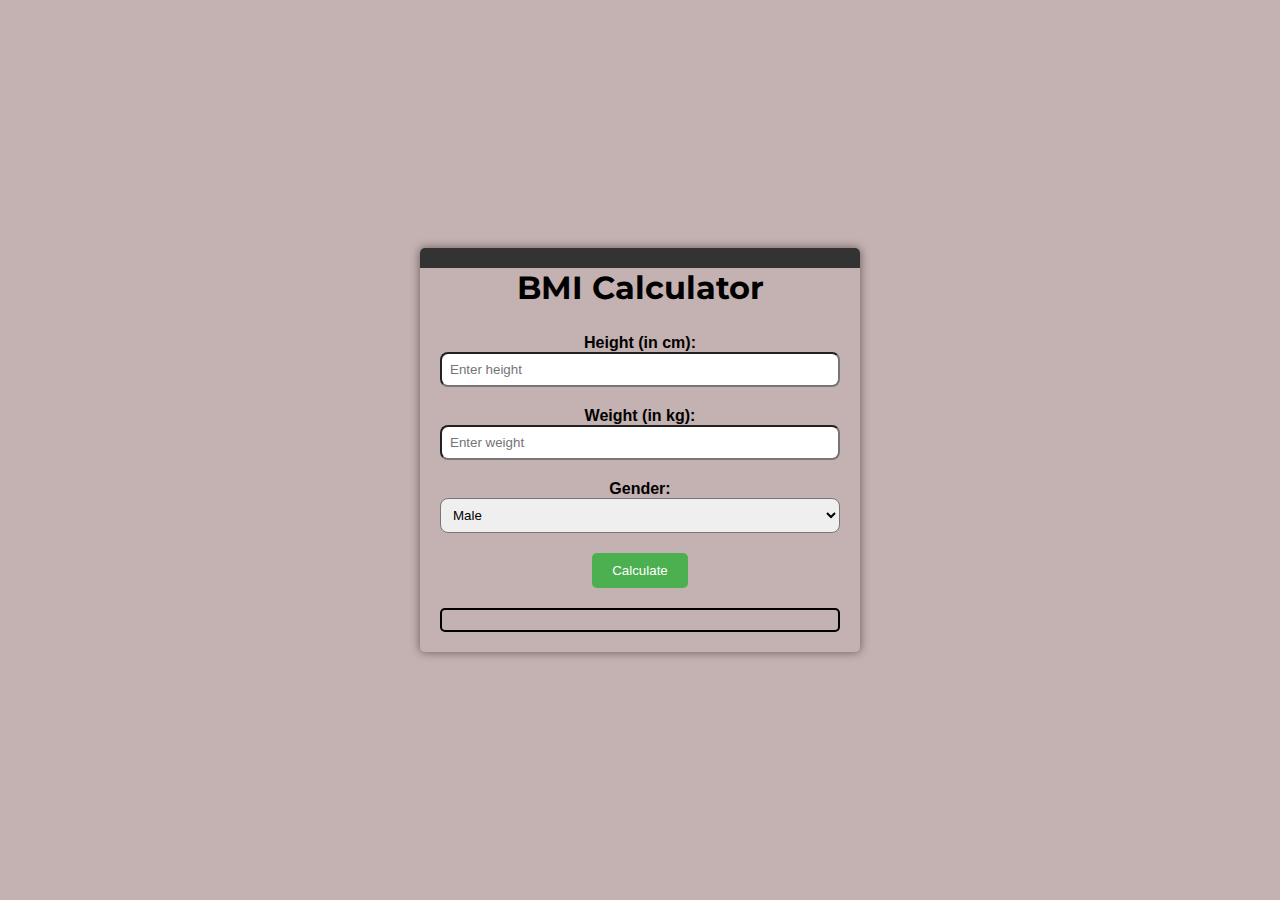
<file: bmi.html>
<!DOCTYPE html>
<html lang="en">
<head>
    <meta charset="UTF-8">
    <meta name="viewport" content="width=device-width, initial-scale=1.0">
    <title>BMI Calculator</title>
    <link rel="stylesheet" href="https://fonts.googleapis.com/css2?family=Montserrat:wght@700&display=swap"> <!-- Montserrat font -->
    <style>
        body {
            font-family: 'Segoe UI', Tahoma, Geneva, Verdana, sans-serif;
            margin: 0;
            padding: 0;
            overflow: hidden;
            background-color: rgb(196, 177, 177);
            color: black;
            display: flex;
            align-items: center;
            justify-content: center;
            height: 100vh;
        }

        .bmi-container {
         text-align: center;
         padding: 20px;
         border-radius: 5px;
         box-shadow: 0 0 10px rgba(0, 0, 0, 0.5);
         background-color: rgb(196, 177, 177); /* Solid color */
         position: relative;
         max-width: 400px; /* Set maximum width */
         width: 80%; /* Set width as a percentage of the parent container */
         margin: auto; /* Center the container horizontally */
         } 


        h2 {
            margin-top: 0;
            color: black;
            font-family: 'Montserrat', sans-serif; /* Montserrat font */
            font-size: 2em; /* Bigger font size */
        }

        .input-label {
            font-weight: bold;
            margin-bottom: 10px;
        }

        .input-field {
            width: 100%;
            padding: 8px;
            margin-bottom: 20px;
            box-sizing: border-box;
            border-radius: 8px;
        }

        .calculate-btn {
            background-color: #4CAF50;
            color: #fff;
            padding: 10px 20px;
            border: none;
            border-radius: 5px;
            cursor: pointer;
            transition: background-color 0.3s ease; /* Hover effect */
        }

        .calculate-btn:hover {
            background-color: #45a049; /* Darker color on hover */
        }

        .result-box {
            margin-top: 20px;
            padding: 10px;
            border: 2px solid #000000;
            border-radius: 5px;
        }

        .countdown-timer {
            position: absolute;
            top: 0;
            left: 0;
            width: 100%;
            max-width:420px;
            background-color: #333;
            color: #fff;
            padding: 10px;
            font-size: 16px;
            border:none;
            border-top-left-radius:5px;
            border-top-right-radius:5px;
        }
    </style>
</head>
<body>
    <div class="bmi-container">
        <h2>BMI Calculator</h2>
        <label class="input-label" for="height">Height (in cm):</label>
        <input type="number" id="height" class="input-field" placeholder="Enter height" required>

        <label class="input-label" for="weight">Weight (in kg):</label>
        <input type="number" id="weight" class="input-field" placeholder="Enter weight" required>

        <label class="input-label" for="gender">Gender:</label>
        <select id="gender" class="input-field" required>
            <option value="male">Male</option>
            <option value="female">Female</option>
        </select>

        <button class="calculate-btn" onclick="calculateBMI()">Calculate</button>

        <div id="result" class="result-box"></div>

        <div id="countdown" class="countdown-timer"></div>

        <script>
            function calculateBMI() {
                const height = document.getElementById('height').value;
                const weight = document.getElementById('weight').value;
                const gender = document.getElementById('gender').value;

                const bmi = weight / ((height / 100) ** 2);
                let category = '';
                if (bmi < 18.5) {
                    category = 'Underweight';
                } else if (bmi >= 18.5 && bmi < 25) {
                    category = 'Normal weight';
                } else {
                    category = 'Overweight';
                }

                const calorieNeeds = calculateCalorieNeeds(bmi, gender);

                const resultBox = document.getElementById('result');
                resultBox.innerHTML = `
    <p><strong>Your BMI:</strong> ${bmi.toFixed(2)}</p>
    <p><strong>Category:</strong> ${category}</p>
    <p><strong>Calories for Breakfast:</strong> ${calorieNeeds.breakfast} kcal</p>
    <p><strong>Calories for Lunch:</strong> ${calorieNeeds.lunch} kcal</p>
    <p><strong>Calories for Dinner:</strong> ${calorieNeeds.dinner} kcal</p>
`;


                startCountdown();
            }

            function calculateCalorieNeeds(bmi, gender) {
                const baseCalories = gender === 'male' ? 2500 : 2000;
                const calorieMultiplier = bmi < 18.5 ? 1.2 : bmi >= 18.5 && bmi < 25 ? 1.5 : 1.2;

                const breakfastCalories = baseCalories * 0.25 * calorieMultiplier;
                const lunchCalories = baseCalories * 0.35 * calorieMultiplier;
                const dinnerCalories = baseCalories * 0.4 * calorieMultiplier;

                return {
                    breakfast: breakfastCalories.toFixed(2),
                    lunch: lunchCalories.toFixed(2),
                    dinner: dinnerCalories.toFixed(2),
                };
            }

            function startCountdown() {
                let secondsRemaining = 30;
                const countdownElement = document.getElementById('countdown');

                function updateCountdown() {
                    countdownElement.textContent = `Going home in ${secondsRemaining} seconds`;
                    secondsRemaining--;

                    if (secondsRemaining < 0) {
                        clearInterval(countdownInterval);
                        redirectToIndex();
                    }
                }

                const countdownInterval = setInterval(updateCountdown, 1000);
            }

            function redirectToIndex() {
                setTimeout(() => {
                    window.location.href = 'index.html';
                }, 0);
            }
        </script>
    </div>
</body>
</html>
</file>
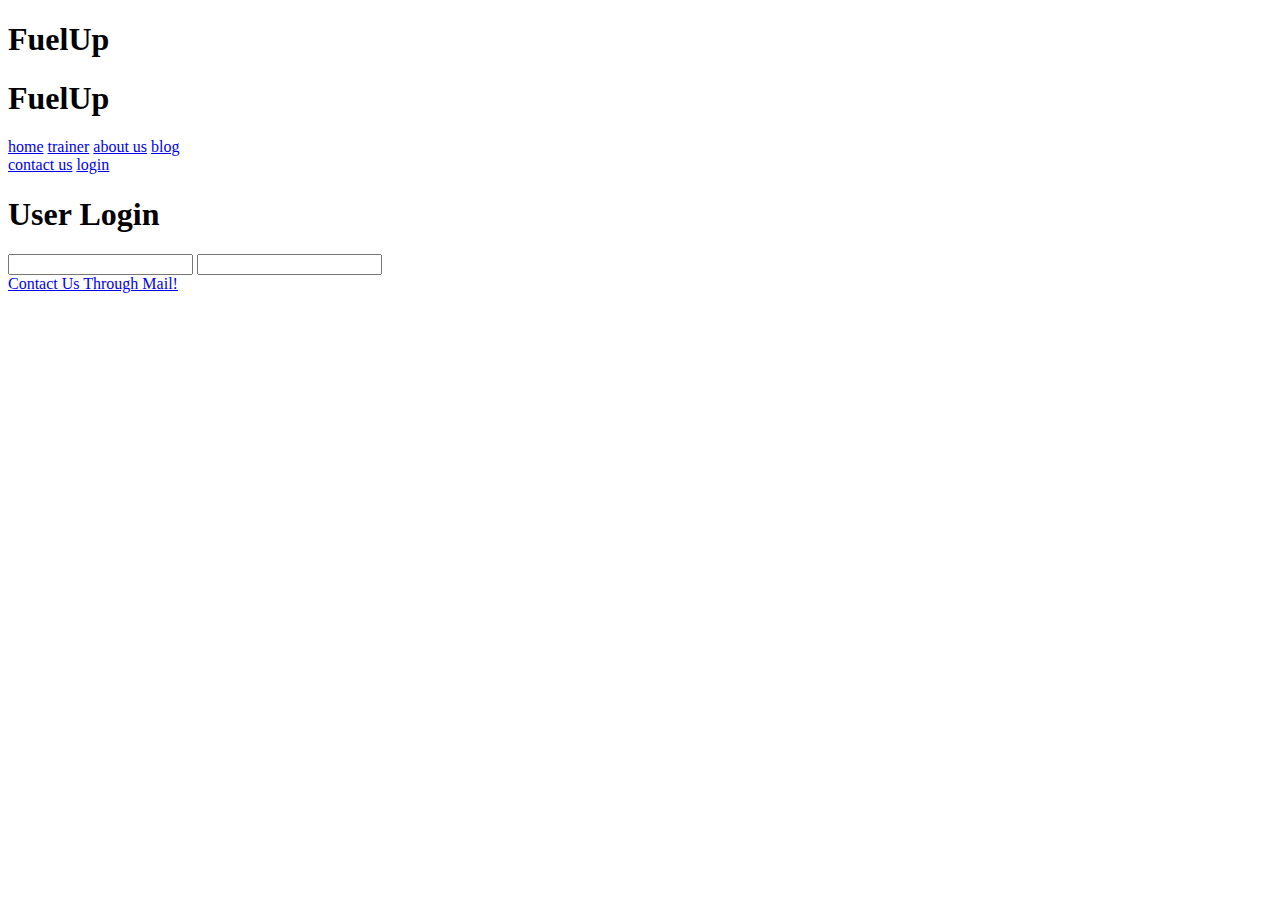
<file: contactpage.html>
<!DOCTYPE html>
<html lang="en">
<head>
    <meta charset="UTF-8">
    <meta name="viewport" content="width=device-width, initial-scale=1.0">
    <title>Document</title>
</head>
<body>
    <div class="header">
        <h1 id="firstlogo" >Fuel<span>Up</span></h1>

        <nav class="navbar">
            <h1 id="logo" >FuelUp</h1>
            <a href="index.html">home</a>
            <a href="#">trainer</a>
            <a href="#">about us</a>
            <a href="#">blog</a>
        </nav>
    

    <div class="icons">
        <div id="menubar" class="fas fa-bars"></div>
        <a id="contact" href="#">contact us</a>
        <a id="loginbtn" href="#">login</a>
    </div>

    <!-- Login form start -->

    <div class="login-form">
    <form action="">
    
        <div id="closeloginform" class="fas fa-times"></div>
        <div class="login-main">

            <div class="form-content">
                <h1 class="loginhead"> <i class="fas fa-user"></i> User Login</h1>
                <input type="form">
                <input type="password" name="" id="pass">
            </div>
        </div>
    </form>
    </div>
    <div class="main">
        <div class="info">
            <div class="email">
                <a href=https://mail.google.com/mail/u/0/#inbox?compose=GTvVlcSHvpDjqqVdnCmSxdMzPZhpXRlrqPSnVgjkdDrqGsBqhPxdXvxdKLknPxKSRNXsHpgfRcTMV">Contact Us Through Mail!</a>
            </div>
        </div>
    </div>
</div>
</body>
</html>
</file>
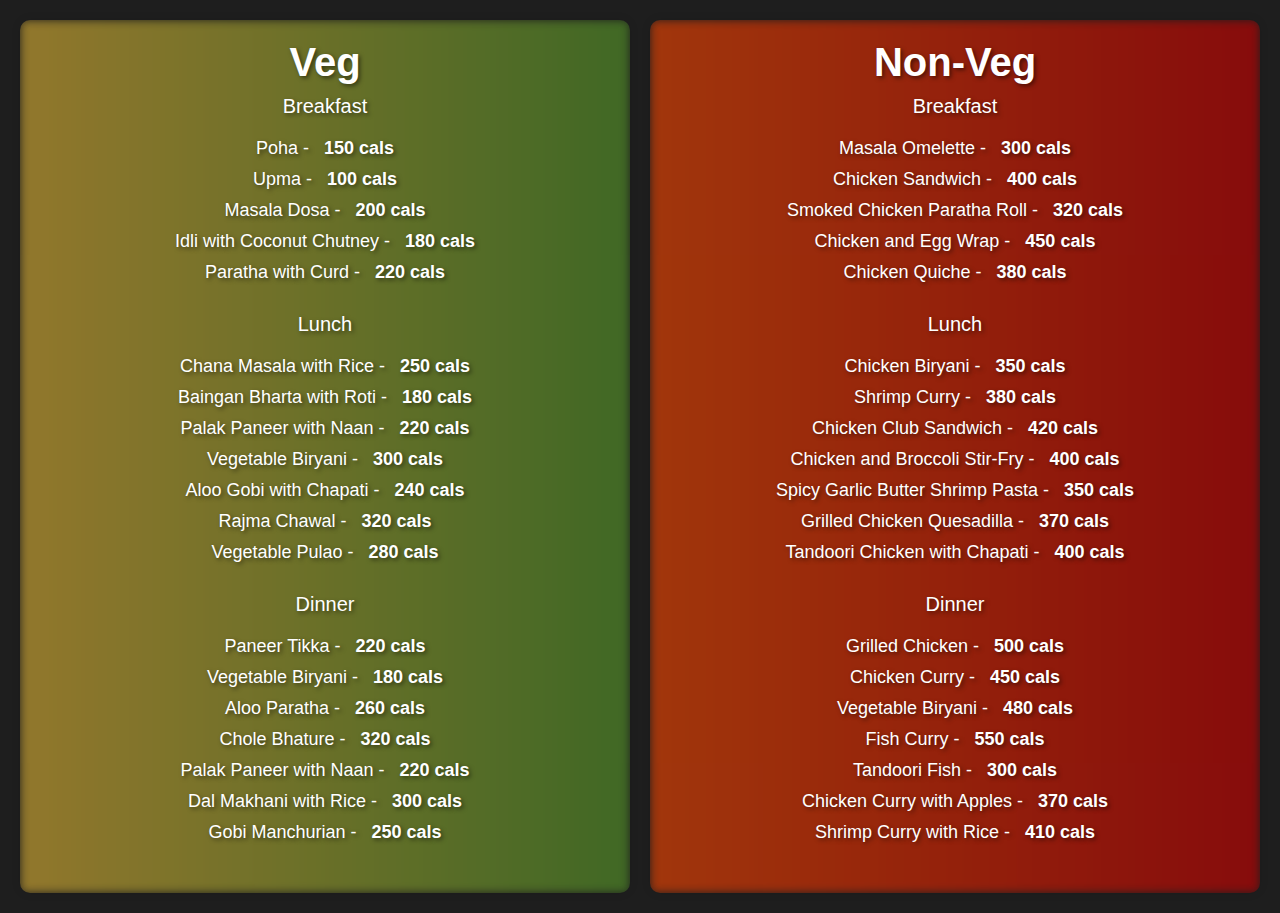
<file: diet.html>
<!DOCTYPE html>
<html lang="en">
<head>
    <meta charset="UTF-8">
    <meta name="viewport" content="width=device-width, initial-scale=1.0">
    <title>Meal Lists</title>
    <style>
        body {
            font-family: 'Segoe UI', Tahoma, Geneva, Verdana, sans-serif;
            font-size: 20px;
            text-shadow: 2px 2px 4px rgba(0, 0, 0, 0.5);
            font-weight: 500;
            margin: 0;
            align-items: center;
            width: 100%;
            padding: 0;
            overflow: hidden;
            background-color: #1E1E1E;
            color: #fff;
        }

        .meal-container {
            display: flex;
            justify-content: space-around;
            padding: 10px;
        }

        .meal-section {
            flex: 1;
            text-align: center;
            position: relative;
            overflow: hidden; /* Ensure the blur doesn't spill outside the container */
            padding: 20px;
            border-radius: 10px;
            box-shadow: 0 0 10px rgba(0, 0, 0, 0.1);
            margin: 10px;
        }

        .meal-section::before {
            content: '';
            position: absolute;
            top: 0;
            left: 0;
            width: 100%;
            height: 100%;
            background-size: cover;
            background-position: center;
            filter: blur(5px); /* Apply a blur effect */
            z-index: -1; /* Send the background image behind the content */
            opacity: 0.6;
        }

        .meal-header {
            font-size: 40px;
            font-weight: bold;
            margin-bottom: 10px;
            position: relative; /* Ensure text is above the blurred image */
            z-index: 1;
        }

        .food-list {
            list-style-type: none;
            padding: 0;
            max-height: 400px;
            z-index: 1;
            overflow-y: auto; /* Ensure text is above the blurred image */
        }

        .food-item {
            font-size: 18px;
            margin-bottom: 10px;
        }

        .calories {
            font-weight: bold;
            margin-left: 10px;
        }

        /* Background images */
        .veg-background::before {
            background: linear-gradient(to right, #e0b336, rgb(87, 154, 42));
        }

        .non-veg-background::before {
            background: linear-gradient(to right, #f94700, #cd0000);
        }
    </style>
</head>
<body>
    <div class="meal-container">
        <!-- Vegetarian Section -->
        <div class="meal-section veg-background">
            <div class="meal-header">Veg</div>

            <!-- Breakfast List -->
            <div>
                <div>Breakfast</div>
                <ul class="food-list">
                    <li class="food-item">Poha - <span class="calories">150 cals</span></li>
                    <li class="food-item">Upma - <span class="calories">100 cals</span></li>
                    <li class="food-item">Masala Dosa - <span class="calories">200 cals</span></li>
                    <li class="food-item">Idli with Coconut Chutney - <span class="calories">180 cals</span></li>
                    <li class="food-item">Paratha with Curd - <span class="calories">220 cals</span></li>
                    <!-- Add more breakfast items as needed -->
                </ul>
            </div>

            <!-- Lunch List -->
            <div>
                <div>Lunch</div>
                <ul class="food-list">
                    <li class="food-item">Chana Masala with Rice - <span class="calories">250 cals</span></li>
                    <li class="food-item">Baingan Bharta with Roti - <span class="calories">180 cals</span></li>
                    <li class="food-item">Palak Paneer with Naan - <span class="calories">220 cals</span></li>
                    <li class="food-item">Vegetable Biryani - <span class="calories">300 cals</span></li>
                    <li class="food-item">Aloo Gobi with Chapati - <span class="calories">240 cals</span></li>
                    <li class="food-item">Rajma Chawal - <span class="calories">320 cals</span></li>
                    <li class="food-item">Vegetable Pulao - <span class="calories">280 cals</span></li>
                    <!-- Add more lunch items as needed -->
                </ul>
            </div>

            <!-- Dinner List -->
            <div>
                <div>Dinner</div>
                <ul class="food-list">
                    <li class="food-item">Paneer Tikka - <span class="calories">220 cals</span></li>
                    <li class="food-item">Vegetable Biryani - <span class="calories">180 cals</span></li>
                    <li class="food-item">Aloo Paratha - <span class="calories">260 cals</span></li>
                    <li class="food-item">Chole Bhature - <span class="calories">320 cals</span></li>
                    <li class="food-item">Palak Paneer with Naan - <span class="calories">220 cals</span></li>
                    <li class="food-item">Dal Makhani with Rice - <span class="calories">300 cals</span></li>
                    <li class="food-item">Gobi Manchurian - <span class="calories">250 cals</span></li>
                    <!-- Add more dinner items as needed -->
                </ul>
            </div>
        </div>

        <!-- Non-Vegetarian Section -->
        <div class="meal-section non-veg-background">
            <div class="meal-header">Non-Veg</div>

            <!-- Breakfast List -->
            <div>
                <div>Breakfast</div>
                <ul class="food-list">
                    <li class="food-item">Masala Omelette - <span class="calories">300 cals</span></li>
                    <li class="food-item">Chicken Sandwich - <span class="calories">400 cals</span></li>
                    <li class="food-item">Smoked Chicken Paratha Roll - <span class="calories">320 cals</span></li>
                    <li class="food-item">Chicken and Egg Wrap - <span class="calories">450 cals</span></li>
                    <li class="food-item">Chicken Quiche - <span class="calories">380 cals</span></li>
                    <!-- Add more breakfast items as needed -->
                </ul>
            </div>

            <!-- Lunch List -->
            <div>
                <div>Lunch</div>
                <ul class="food-list">
                    <li class="food-item">Chicken Biryani - <span class="calories">350 cals</span></li>
                    <li class="food-item">Shrimp Curry - <span class="calories">380 cals</span></li>
                    <li class="food-item">Chicken Club Sandwich - <span class="calories">420 cals</span></li>
                    <li class="food-item">Chicken and Broccoli Stir-Fry - <span class="calories">400 cals</span></li>
                    <li class="food-item">Spicy Garlic Butter Shrimp Pasta - <span class="calories">350 cals</span></li>
                    <li class="food-item">Grilled Chicken Quesadilla - <span class="calories">370 cals</span></li>
                    <li class="food-item">Tandoori Chicken with Chapati - <span class="calories">400 cals</span></li>
                    <!-- Add more lunch items as needed -->
                </ul>
            </div>

            <!-- Dinner List -->
            <div>
                <div>Dinner</div>
                <ul class="food-list">
                    <li class="food-item">Grilled Chicken - <span class="calories">500 cals</span></li>
                    <li class="food-item">Chicken Curry - <span class="calories">450 cals</span></li>
                    <li class="food-item">Vegetable Biryani - <span class="calories">480 cals</span></li>
                    <li class="food-item">Fish Curry - <span class="calories">550 cals</span></li>
                    <li class="food-item">Tandoori Fish - <span class="calories">300 cals</span></li>
                    <li class="food-item">Chicken Curry with Apples - <span class="calories">370 cals</span></li>
                    <li class="food-item">Shrimp Curry with Rice - <span class="calories">410 cals</span></li>
                    <!-- Add more dinner items as needed -->
                </ul>
            </div>
        </div>
    </div>
</body>
</html>
</file>
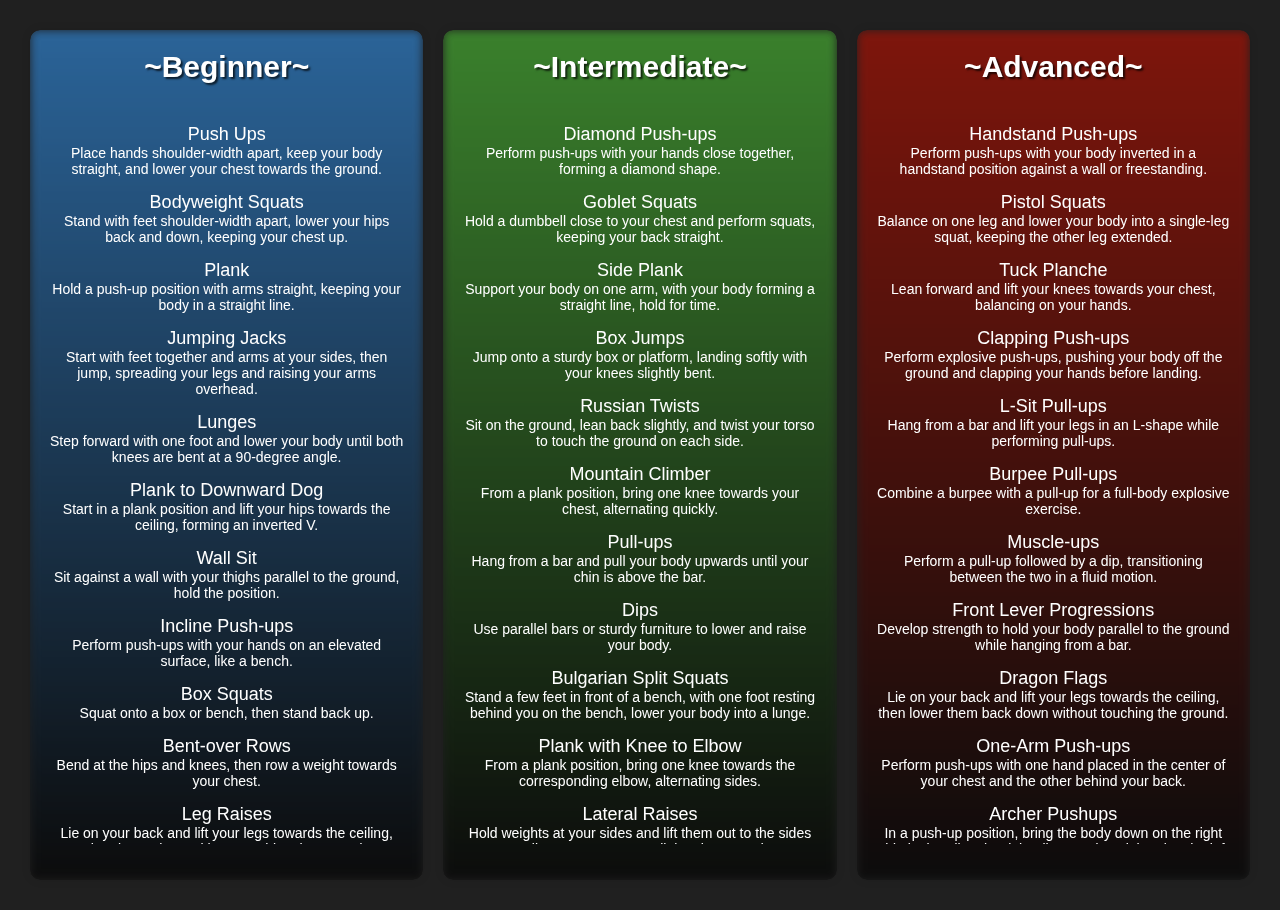
<file: workout.html>
<!DOCTYPE html>
<html lang="en">
<head>
    <meta charset="UTF-8">
    <meta name="viewport" content="width=device-width, initial-scale=1.0">
    <title>Workout Plans</title>
    <style>
        body {
            font-family: 'Segoe UI', Tahoma, Geneva, Verdana, sans-serif;
            margin: 0;
            padding: 0;
            overflow: hidden;
            background-color: #202020;
            color: #fff;
        }

        .workout-container {
            display: flex;
            justify-content: space-around;
            padding: 20px;
        }

        .workout-section {
            flex: 1;
            text-align: center;
            position: relative;
            overflow: hidden; /* Ensure the blur doesn't spill outside the container */
            padding: 20px;
            border-radius: 10px;
            box-shadow: 0 0 10px rgba(0, 0, 0, 0.1);
            margin: 10px;
            min-height: 90vh; /* Stretch to fit the entire page */
        }

        .workout-section::before {
    content: '';
    position: absolute;
    top: 0;
    left: 0;
    width: 100%;
    height: 100%;
    background-size: cover;
    background-position: center;
    /* Apply a blur effect only to the background */
    backdrop-filter: blur(10px);
    /* Set the background color with opacity */
    background-color: rgba(0, 0, 0, 0.7); /* Adjust the last value (0.7) for opacity */
    z-index: -1;
    /* Apply opacity directly to the background image */
    opacity: 0.6; /* Adjust the value for image opacity */
    filter: blur(5px);
}



        .workout-header {
            font-size: 24px;
            font-weight: bold;
            margin-bottom:40px;
            position: relative; /* Ensure text is above the blurred image */
            z-index: 1;
        }

        .title{
            /* text-decoration: underline; */
            font-size: 30px;
            text-shadow: 2px 2px 2px rgba(0, 0, 0, 0.7);
            font-family: Arial, Helvetica, sans-serif;
        }

        .exercise-list {
            list-style-type: none;
            padding: 0;
            z-index: 1; /* Ensure text is above the blurred image */
            max-height: 720px; /* Set a maximum height for the list */
            overflow: auto; /* Enable vertical scrollbar when content exceeds max height */
        }

        .exercise-item {
            font-size: 18px;
            margin-bottom: 15px; /* Add more space between exercises */
            color: #ffffff; /* Set text color */
        }

        .exercise-description {
            font-size: 14px;
            margin-bottom: 10px;
        }

        /* Background images */
        .beginner-background::before {
            background: linear-gradient(to bottom, #3392ea, #000000);
        }

        .intermediate-background::before {
            background: linear-gradient(to bottom, #4dc236, #000000);
        }

        .advanced-background::before {
            background: linear-gradient(to bottom, #be1000, #000000);
        }

        a {
            color: #ffffff; /* Change this to the color of your choice */
            text-decoration: none; /* Remove underline if you don't want it */
            position: relative;
        }

        /* Create the sliding underline effect */
        a::after {
            content: '';
            display: block;
            height: 2px; /* Adjust the thickness of the underline */
            width: 0;
            background-color: #ffffff; /* Match the link color */
            position: absolute;
            bottom: 0;
            left: 0;
            transition: width 0.3s; /* Adjust the transition duration */
        }

        /* Expand the underline on hover */
        a:hover::after {
            width: 100%;
        }
    </style>
</head>
<body>
    <div class="workout-container">
        <!-- Beginner Section -->
        <div class="workout-section beginner-background">
            <div class="workout-header"><div class="title">~Beginner~</div></div>

            <!-- Exercise List -->
            <div>
                <ul class="exercise-list">
                    <li class="exercise-item">
                        <a href="https://youtu.be/FaIpD_zfrJI?feature=shared">Push Ups</a>
                        <div class="exercise-description">Place hands shoulder-width apart, keep your body straight, and lower your chest towards the ground.</div>
                    </li>
                    <li class="exercise-item">
                        <a href="https://youtu.be/m0GcZ24pK6k?feature=shared">Bodyweight Squats</a>
                        <div class="exercise-description">Stand with feet shoulder-width apart, lower your hips back and down, keeping your chest up.</div>
                    </li>
                    <li class="exercise-item">
                        <a href="https://youtu.be/Ym35c5pKRDo?feature=shared">Plank</a>
                        <div class="exercise-description">Hold a push-up position with arms straight, keeping your body in a straight line.</div>
                    </li>
                    <li class="exercise-item">
                        <a href="https://youtu.be/iSSAk4XCsRA?feature=shared">Jumping Jacks</a>
                        <div class="exercise-description">Start with feet together and arms at your sides, then jump, spreading your legs and raising your arms overhead.</div>
                    </li>
                    <li class="exercise-item">
                        <a href="https://youtu.be/VwEnBfluxlo?feature=shared">Lunges</a>
                        <div class="exercise-description">Step forward with one foot and lower your body until both knees are bent at a 90-degree angle.</div>
                    </li>
                    <li class="exercise-item">
                        <a href="https://youtu.be/5FcS9IOWpSo?feature=shared">Plank to Downward Dog</a>
                        <div class="exercise-description">Start in a plank position and lift your hips towards the ceiling, forming an inverted V.</div>
                    </li>
                    <li class="exercise-item">
                        <a href="https://youtu.be/-cdph8hv0O0?feature=shared">Wall Sit</a>
                        <div class="exercise-description">Sit against a wall with your thighs parallel to the ground, hold the position.</div>
                    </li>
                    <li class="exercise-item">
                        <a href="https://youtu.be/E--Ls5QtFqI?feature=shared">Incline Push-ups</a>
                        <div class="exercise-description">Perform push-ups with your hands on an elevated surface, like a bench.</div>
                    </li>
                    <li class="exercise-item">
                        <a href="https://youtu.be/rMEPHwNhQfo?feature=shared">Box Squats</a>
                        <div class="exercise-description">Squat onto a box or bench, then stand back up.</div>
                    </li>
                    <li class="exercise-item">
                        <a href="https://youtu.be/pyBHPoC8Nzo?feature=shared">Bent-over Rows</a>
                        <div class="exercise-description">Bend at the hips and knees, then row a weight towards your chest.</div>
                    </li>
                    <li class="exercise-item">
                        <a href="https://youtu.be/l4kQd9eWclE?feature=shared">Leg Raises</a>
                        <div class="exercise-description">Lie on your back and lift your legs towards the ceiling, then lower them without touching the ground.</div>
                    </li>
                    <!-- Add more beginner exercises as needed -->
                </ul>
            </div>
        </div>

        <!-- Intermediate Section -->
        <div class="workout-section intermediate-background">
            <div class="workout-header"><div class="title">~Intermediate~</div></div>

            <!-- Exercise List -->
            <div>
                <ul class="exercise-list">
                    <li class="exercise-item">
                        <a href="https://youtu.be/pD3mD6WgykM?feature=shared">Diamond Push-ups</a>
                        <div class="exercise-description">Perform push-ups with your hands close together, forming a diamond shape.</div>
                    </li>
                    <li class="exercise-item">
                        <a href="https://youtu.be/CkFzgR55gho?feature=shared">Goblet Squats</a>
                        <div class="exercise-description">Hold a dumbbell close to your chest and perform squats, keeping your back straight.</div>
                    </li>
                    <li class="exercise-item">
                        <a href="https://youtu.be/9dNL_mtObGQ?feature=shared">Side Plank</a>
                        <div class="exercise-description">Support your body on one arm, with your body forming a straight line, hold for time.</div>
                    </li>
                    <li class="exercise-item">
                        <a href="https://youtu.be/NBY9-kTuHEk?feature=shared">Box Jumps</a>
                        <div class="exercise-description">Jump onto a sturdy box or platform, landing softly with your knees slightly bent.</div>
                    </li>
                    <li class="exercise-item">
                        <a href="https://youtu.be/wkD8rjkodUI?feature=shared">Russian Twists</a>
                        <div class="exercise-description">Sit on the ground, lean back slightly, and twist your torso to touch the ground on each side.</div>
                    </li>
                    <li class="exercise-item">
                        <a href="https://youtu.be/nmwgirgXLYM?feature=shared">Mountain Climber</a>
                        <div class="exercise-description">From a plank position, bring one knee towards your chest, alternating quickly.</div>
                    </li>
                    <li class="exercise-item">
                        <a href="https://youtu.be/aAggnpPyR6E?feature=shared">Pull-ups</a>
                        <div class="exercise-description">Hang from a bar and pull your body upwards until your chin is above the bar.</div>
                    </li>
                    <li class="exercise-item">
                        <a href="https://youtu.be/2z8JmcrW-As?feature=shared">Dips</a>
                        <div class="exercise-description">Use parallel bars or sturdy furniture to lower and raise your body.</div>
                    </li>
                    <li class="exercise-item">
                        <a href="https://youtu.be/7Aqeb8UHl4k?feature=shared">Bulgarian Split Squats</a>
                        <div class="exercise-description">Stand a few feet in front of a bench, with one foot resting behind you on the bench, lower your body into a lunge.</div>
                    </li>
                    <li class="exercise-item">
                        <a href="https://youtu.be/_lzjaBLTFhU?feature=shared">Plank with Knee to Elbow</a>
                        <div class="exercise-description">From a plank position, bring one knee towards the corresponding elbow, alternating sides.</div>
                    </li>
                    <li class="exercise-item">
                        <a href="https://youtu.be/3VcKaXpzqRo?feature=shared">Lateral Raises</a>
                        <div class="exercise-description">Hold weights at your sides and lift them out to the sides until your arms are parallel to the ground.</div>
                    </li>
                    <!-- Add more intermediate exercises as needed -->
                </ul>
            </div>
        </div>

        <!-- Advanced Section -->
        <div class="workout-section advanced-background">
            <div class="workout-header"><div class="title">~Advanced~</div></div>

            <!-- Exercise List -->
            <div>
                <ul class="exercise-list">
                    <li class="exercise-item">
                        <a href="https://youtu.be/oTy2ORF_NC4?feature=shared">Handstand Push-ups</a>
                        <div class="exercise-description">Perform push-ups with your body inverted in a handstand position against a wall or freestanding.</div>
                    </li>
                    <li class="exercise-item">
                        <a href="https://youtu.be/qDcniqddTeE?feature=shared">Pistol Squats</a>
                        <div class="exercise-description">Balance on one leg and lower your body into a single-leg squat, keeping the other leg extended.</div>
                    </li>
                    <li class="exercise-item">
                        <a href="https://youtu.be/YHkHgJOAe9A?feature=shared">Tuck Planche</a>
                        <div class="exercise-description">Lean forward and lift your knees towards your chest, balancing on your hands.</div>
                    </li>
                    <li class="exercise-item">
                        <a href="https://youtu.be/k53ogCacHIQ?feature=shared">Clapping Push-ups</a>
                        <div class="exercise-description">Perform explosive push-ups, pushing your body off the ground and clapping your hands before landing.</div>
                    </li>
                    <li class="exercise-item">
                        <a href="https://youtu.be/wEahB-TjjaY?feature=shared">L-Sit Pull-ups</a>
                        <div class="exercise-description">Hang from a bar and lift your legs in an L-shape while performing pull-ups.</div>
                    </li>
                    <li class="exercise-item">
                        <a href="https://youtu.be/jVzrLDIRqnE?feature=shared">Burpee Pull-ups</a>
                        <div class="exercise-description">Combine a burpee with a pull-up for a full-body explosive exercise.</div>
                    </li>
                    <li class="exercise-item">
                        <a href="https://youtu.be/_iYvlSMgUGE?feature=shared">Muscle-ups</a>
                        <div class="exercise-description">Perform a pull-up followed by a dip, transitioning between the two in a fluid motion.</div>
                    </li>
                    <li class="exercise-item">
                        <a href="https://youtu.be/AGhb8V8M758?feature=shared">Front Lever Progressions</a>
                        <div class="exercise-description">Develop strength to hold your body parallel to the ground while hanging from a bar.</div>
                    </li>
                    <li class="exercise-item">
                        <a href="https://youtu.be/pvz7k5gO-DE?feature=shared">Dragon Flags</a>
                        <div class="exercise-description">Lie on your back and lift your legs towards the ceiling, then lower them back down without touching the ground.</div>
                    </li>
                    <li class="exercise-item">
                        <a href="https://youtu.be/xp1tgjT_3k0?feature=shared">One-Arm Push-ups</a>
                        <div class="exercise-description">Perform push-ups with one hand placed in the center of your chest and the other behind your back.</div>
                    </li>
                    <li class="exercise-item">
                        <a href="https://youtu.be/jiA3RnMxFU0?feature=shared">Archer Pushups</a>
                        <div class="exercise-description">In a push-up position, bring the body down on the right side by bending the right elbow and straightening the left arm out to the left side and vice versa.</div>
                    </li>
                    <!-- Add more advanced exercises as needed -->
                </ul>
            </div>
        </div>
    </div>
</body>
</html>
</file>
